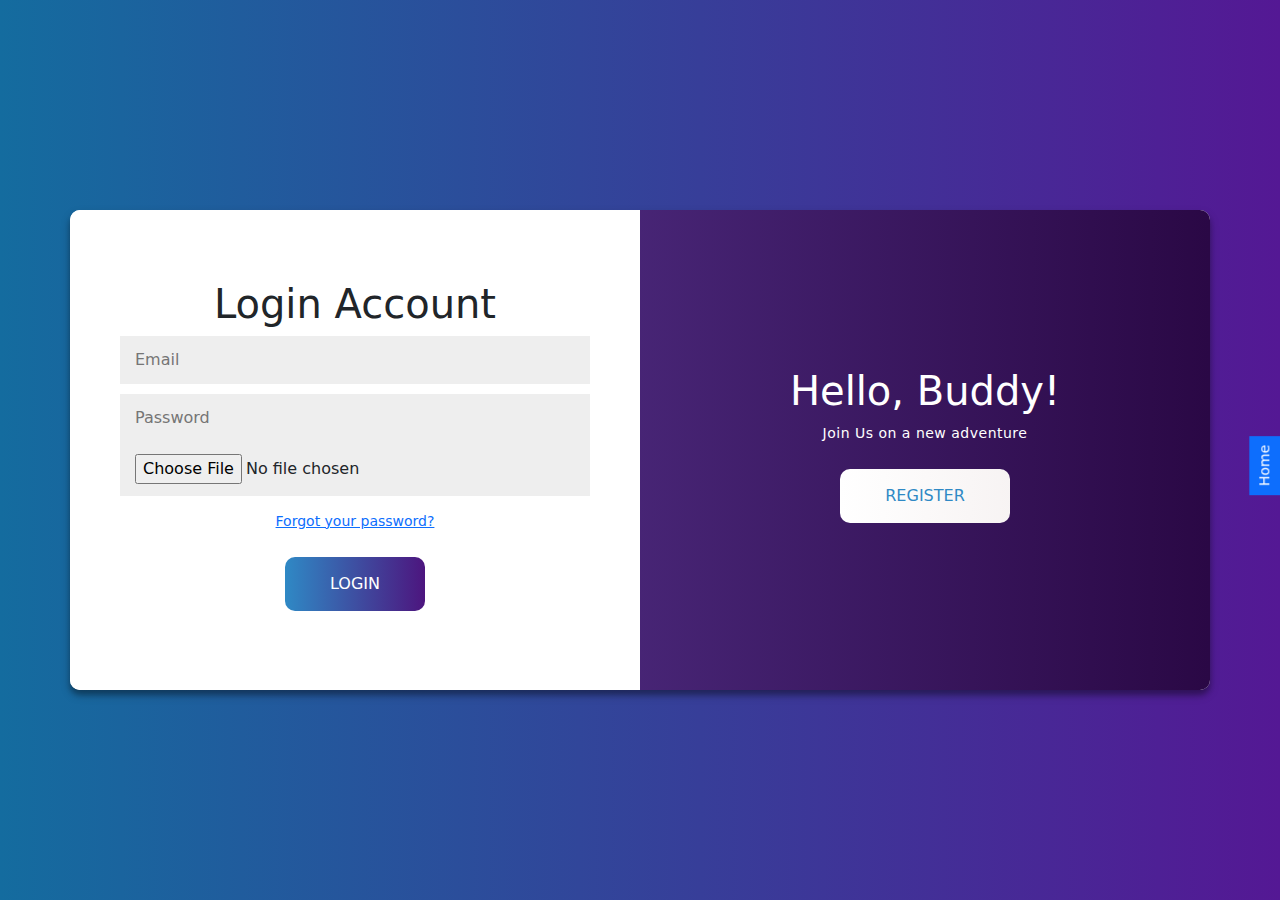
<file: login-form-28/login_register_form.html>
<!DOCTYPE html>
<html lang="en">
<head>
    <meta charset="UTF-8">
    <meta http-equiv="X-UA-Compatible" content="IE=edge">
    <meta name="viewport" content="width=device-width, initial-scale=1.0">
    <link rel="stylesheet" href="login_register.css">
    <link rel="stylesheet" href="https://cdn.jsdelivr.net/npm/bootstrap@5.2.2/dist/css/bootstrap.min.css">
    <link rel="preconnect" href="https://fonts.googleapis.com">
    <link rel="preconnect" href="https://fonts.gstatic.com" crossorigin>
    <link href="https://fonts.googleapis.com/css2?family=Libre+Franklin:wght@300&display=swap" rel="stylesheet">
    <title>Login Page</title>
</head>
<body>
    
    <div class="body-container">
    <div class="container" id="container">
        <div>
        <div class="form-container sign-up-container">
            <form action="#">
                <h1>Register Here</h1>
                <input type="text" placeholder="Name" style="margin-bottom: 10px;"/>
                <input type="email" placeholder="Email" style="margin-bottom: 10px;"/>
                <input type="password" placeholder="Password" style="margin-bottom: 10px;"/>
                <div class="btn-grad">Register</div>
            </form>
        </div>
        <div class="form-container sign-in-container">
            <form action="#">
                <h1>Login Account</h1>
                <input type="email" placeholder="Email" style="margin-bottom: 10px;"/>
                <input type="password" placeholder="Password" />
                <input type="file" id="myfile" name="myfile">
                <a href="#">Forgot your password?</a>
                <div class="btn-grad" >Login</div>
            </form>
        </div>
        </div>

        <div>
        <div class="overlay-container">
            <div class="overlay">
                <div class="overlay-panel overlay-left">
                    <h1>Welcome Back!</h1>
                    <p>
                        Start from where you left
                    </p>
                    <div class="btn-grad" id="signIn">Login</div>
                </div>
                <div class="overlay-panel overlay-right">
                    <h1>Hello, Buddy!</h1>
                    <p>Join Us on a new adventure</p>
                    <div class="btn-grad" id="signUp">Register</div>
                </div>
            </div>
        </div>
        </div>
    </div>

    </div>
    <a href="index.html">
        <div id="index-form-wrapper">
            <div id="floating-icon">
                <button type="button" class="btn btn-primary btn-sm rounded-0" data-toggle="modal" data-target="#exampleModal">
                Home
                </button>
            
            </div>
            
        </div>
    </a>
    <script type="text/javascript" src="index.js"></script>
</body>
</html>
</file>
<file: login-form-28/login_register.css>
*{
    box-sizing: border-box;
    margin: 0;
    padding: 0;
}
#index-form-wrapper #floating-icon > button {
    position: fixed;
    right: 0;
    top: 50%;
    transform: rotate(-90deg) translate(50%, -50%);
    transform-origin: right;
  }
body{
    font-family: 'Libre Franklin', sans-serif;
}

h1 {
    font-weight: bold;
    margin: 0;
    margin-bottom: 1rem;
}

p {
    font-size: 14px;
    font-weight: 100;
    line-height: 20px;
    letter-spacing: 0.5px;
    margin: 20px 0 30px;
}

span {
    font-size: 12px;
}

a {
    color: #333;
    font-size: 14px;
    text-decoration: none;
    margin: 15px 0;
}


.btn-grad {background-image: linear-gradient(to right, #2f89c5 0%, #4d137d  51%, #6b39c8  100%)}
.btn-grad {
   margin: 10px;
   padding: 15px 45px;
   text-align: center;
   text-transform: uppercase;
   transition: 0.5s;
   background-size: 200% auto;
   color: white;            
   border-radius: 10px;
   display: block;
   cursor: pointer;
}

.btn-grad:hover {
    background-position: right center; /* change the direction of the change here */
    color: #fff;
    text-decoration: none;
}

#signIn{
    background-image: linear-gradient(to right, #fff 0%, #f7f3f3  51%, #fff  100%);
    color: #2f89c5;
}

#signUp{
    background-image: linear-gradient(to right, #fff 0%, #f7f3f3  51%, #fff  100%);
    color: #2f89c5;
}

form {
    background-color: #ffffff;
    display: flex;
    align-items: center;
    justify-content: center;
    flex-direction: column;
    padding: 0 50px;
    height: 100%;
    text-align: center;
}

input {
    background-color: #eee;
    border: none;
    padding: 12px 15px;
    margin: 8px 0;
    width: 100%;
}

/*  */
.body-container{
    height: 100vh;
    display: flex;
    justify-content: center;
    align-items: center;
    background: #4568DC;  /* fallback for old browsers */
    background: -webkit-linear-gradient(to right, #B06AB3, #4568DC);  /* Chrome 10-25, Safari 5.1-6 */
    background: linear-gradient(to right, #146c9f, #541894); /* W3C, IE 10+/ Edge, Firefox 16+, Chrome 26+, Opera 12+, Safari 7+ */

}
.container {
    background-color: #ffffff;
    border-radius: 10px;
    box-shadow: 0 5px 10px rgba(0, 0, 0, 0.25), 0 5px 5px rgba(0, 0, 0, 0.22);
    position: relative;
    overflow: hidden;
    width: 768px;
    max-width: 100%;
    min-height: 480px;
}

/*  */


.form-container {
    position: absolute;
    top: 0;
    height: 100%;
    transition: all 0.6s ease-in-out;
}

.sign-in-container {
    left: 0;
    width: 50%;
    z-index: 2;
}

.sign-up-container {
    left: 0;
    width: 50%;
    opacity: 0;
    z-index: 1;
}

.container.right-panel-active .sign-in-container {
    transform: translateX(100%);
}

.container.right-panel-active .sign-up-container {
    transform: translateX(100%);
    opacity: 1;
    z-index: 5;
    animation: show 0.6s;
}

@keyframes show {
    0%,
    49.99% {
        opacity: 0;
        z-index: 1;
    }

    50%,
    100% {
        opacity: 1;
        z-index: 5;
    }
}

.overlay-container {
    position: absolute;
    top: 0;
    left: 50%;
    width: 50%;
    height: 100%;
    overflow: hidden;
    transition: transform 0.6s ease-in-out;
    z-index: 100;
}

.container.right-panel-active .overlay-container {
    transform: translateX(-100%);
}

.overlay {
    background: #6441A5;
    background: -webkit-linear-gradient(to right, #6441A5, #2a0845);
    background: linear-gradient(to right, #6441A5, #2a0845);
    background-repeat: no-repeat;
    background-size: cover;
    background-position: 0 0;
    color: #ffffff;
    position: relative;
    left: -100%;
    height: 100%;
    width: 200%;
    transform: translateX(0);
    transition: transform 0.6s ease-in-out;
}

.container.right-panel-active .overlay {
    transform: translateX(50%);
}

.overlay-panel {
    position: absolute;
    display: flex;
    align-items: center;
    justify-content: center;
    flex-direction: column;
    padding: 0 40px;
    text-align: center;
    top: 0;
    height: 100%;
    width: 50%;
    transform: translateX(0);
    transition: transform 0.6s ease-in-out;
}

.overlay-left {
    transform: translateX(-20%);
}

.container.right-panel-active .overlay-left {
    transform: translateX(0);
}

.overlay-right {
    right: 0;
    transform: translateX(0);
}

.container.right-panel-active .overlay-right {
    transform: translateX(20%);
}
</file>
